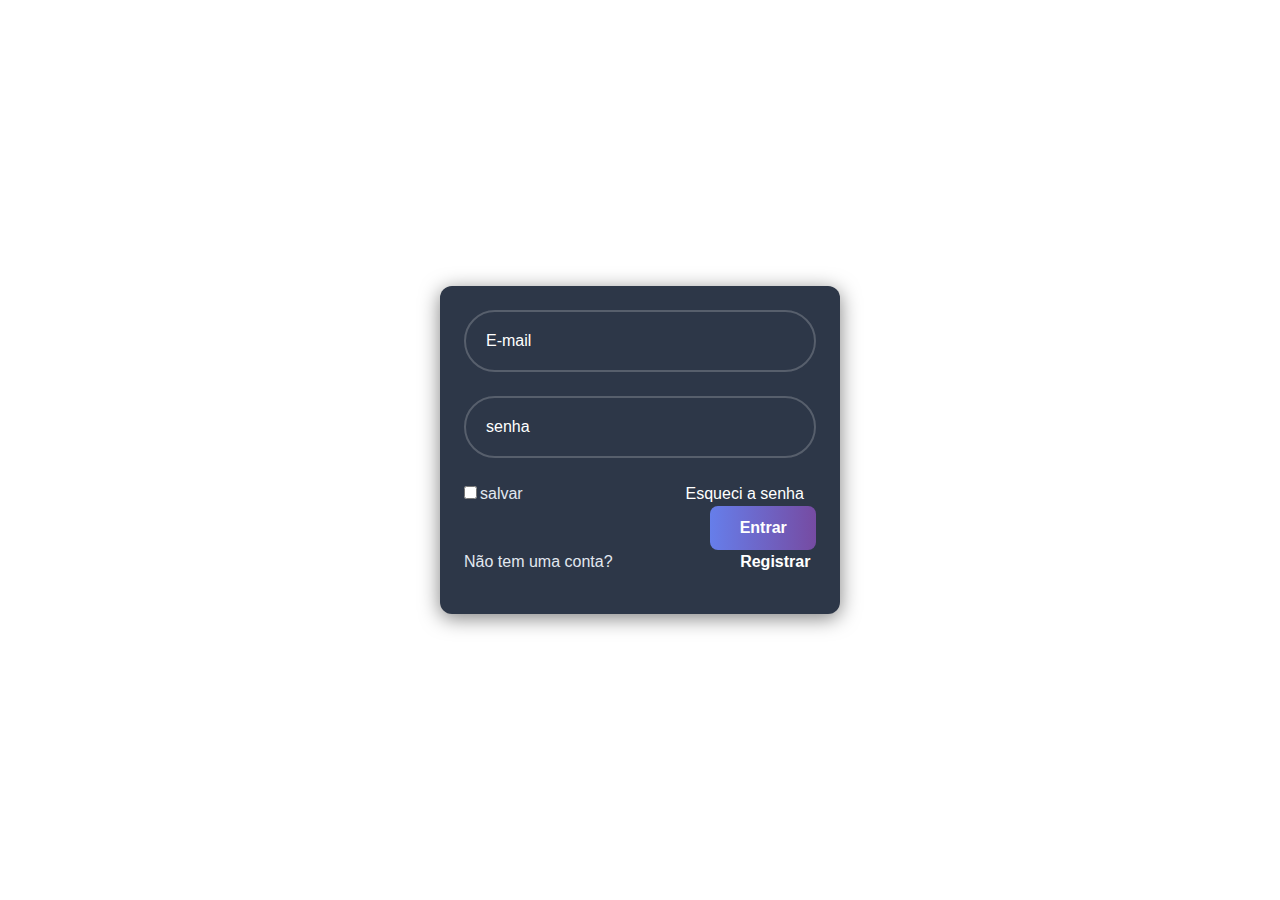
<file: Login/Front-end/template/pages/login.html>
<!DOCTYPE html>
<html lang="en">

<head>
    <meta charset="UTF-8">
    <meta name="viewport" content="width=device-width, initial-scale=1.0">
    <link href="https://cdn.jsdelivr.net/npm/bootstrap@5.3.3/dist/css/bootstrap.min.css" rel="stylesheet"
        integrity="sha384-QWTKZyjpPEjISv5WaRU9OFeRpok6YctnYmDr5pNlyT2bRjXh0JMhjY6hW+ALEwIH" crossorigin="anonymous">
    <link rel="stylesheet" href="../css/style.css">
    <link rel="stylesheet" href="../../css/style.css">
    <title>Lojao</title>
</head>

<body class="login-page">

    <nav-component></nav-component>

        <div class="form-wrapper">
            <form action="" class="form">
                <div class="input-box">
                    <input required="" id="email" class="input mb-4" placeholder="E-mail" type="text" />
                </div>
                <div class="input-box">
                    <input required="" id="senha" class="input mb-4" placeholder="senha" type="password" />
                </div>
                <div class="remember-forgot">
                    <label><input type="checkbox" />salvar</label>
                    <a href="#">Esqueci a senha</a>
                </div>
                <button id="entrar" class="submit-btn" type="submit">Entrar</button>
                <div class="register-link">
                    <p>Não tem uma conta? <a href="./registro.html">Registrar</a></p>
                </div>
            </form>
        </div>

        <script src="../js/loginScript.js"></script>
        <script src="https://cdn.jsdelivr.net/npm/bootstrap@5.3.3/dist/js/bootstrap.bundle.min.js"
            integrity="sha384-YvpcrYf0tY3lHB60NNkmXc5s9fDVZLESaAA55NDzOxhy9GkcIdslK1eN7N6jIeHz"
            crossorigin="anonymous"></script>

</body>

</html>
</file>
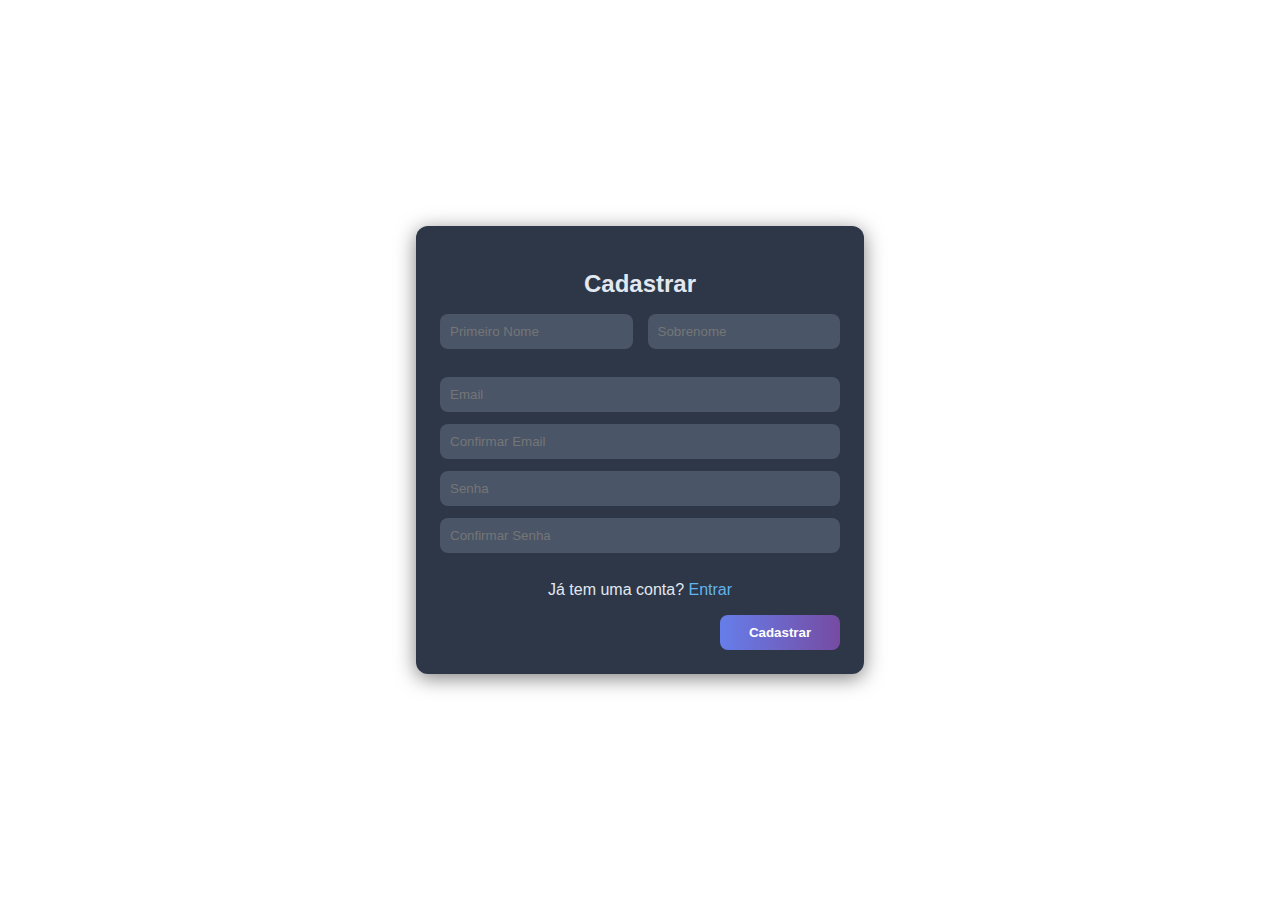
<file: Login/Front-end/template/pages/registro.html>
<!DOCTYPE html>
<html lang="en">

<head>
    <meta charset="UTF-8">
    <meta name="viewport" content="width=device-width, initial-scale=1.0">
    <link rel="stylesheet" href="../css/style.css">
    <link rel="stylesheet" href="../../css/style.css">

    <title>Document</title>
</head>

<nav-component></nav-component>


<body class="login-page">
    <div class="form-wrapper">
        <h2 class="title">Cadastrar</h2>
        <form id="form" class="form">
            <div class="name-fields">
                <input id="nome" placeholder="Primeiro Nome" class="input" type="text" />
                <input id="sobreNome" placeholder="Sobrenome" class="input" type="text" />
            </div>
            <input id="email" placeholder="Email" class="input mb-4" type="email" />
            <input id="confirmarEmail" placeholder="Confirmar Email" class="input mb-4" type="email" />
            <input id="senha" placeholder="Senha" class="input mb-4" type="password" />
            <input id="confirmarSenha" placeholder="Confirmar Senha" class="input mb-4" type="password" />
            <p class="footer-text">

                Já tem uma conta?
                <a class="link" href="./login.html">Entrar</a>
            </p>
            <button id="cadastrar" class="submit-btn" type="submit">Cadastrar</button>
        </form>
    </div>
    <script src="../js/registroScript.js"></script>
</body>

</html>
</file>
<file: Login/Front-end/template/css/style.css>
body {
    display: flex;
    justify-content: center;
    align-items: center;
    height: 100vh;
}

/* Tela Login */
img {
    width: 150px;
    /* Ajuste conforme necessário */
}


.input-box input {

    width: 100%;

    height: 100%;

    background: transparent;

    border: none;

    outline: none;

    border: 2px solid rgba(255, 255, 255, 0.2);

    border-radius: 40px;

    font-size: 16px;

    color: #fff;

    padding: 20px 45px 20px 20px;

}

.input-box input::placeholder {

    color: #fff;

}

.wrapper .remember-forgot {

    display: flex;

    justify-content: space-between;

    font-size: 14.5px;

    margin: -15px 0 15px;

}

.remember-forgot label input {

    accent-color: #fff;

    margin-right: 3px;
    
}


.remember-forgot a {

    color: #fff;

    text-decoration: none;

    margin-left: 45%;

}

.remember-forgot a:hover {

    text-decoration: underline;

}


.wrapper .register-link {

    font-size: 14.5px;

    text-align: center;

    margin: 20px 0 15px;

}

.register-link p a {

    color: #fff;

    text-decoration: none;

    font-weight: 600;

    margin-left: 35%;

}

.register-link p a:hover {

    text-decoration: underline;

}

/* registro */

.login-page {

    /* cor de fundo escura */

    color: #e2e8f0;
    /* cor do texto */

    font-family: Arial, sans-serif;

    height: 100vh;

    display: flex;

    align-items: center;

    justify-content: center;

}

.form-wrapper {

    background-color: #2d3748;
    /* fundo do formulário */

    border-radius: 12px;

    box-shadow: 0 4px 20px rgba(0, 0, 0, 0.5);

    padding: 24px;

    width: 100%;

    max-width: 400px;

}

.title {

    font-size: 24px;

    font-weight: bold;

    margin-bottom: 16px;

    text-align: center;

}

.form {

    display: flex;

    flex-direction: column;

}

.name-fields {

    display: flex;

    justify-content: space-between;

    margin-bottom: 16px;

    gap: 15px;

}

.input {

    background-color: #4a5568;
    /* fundo dos inputs */

    color: #e2e8f0;

    border: none;

    border-radius: 8px;

    padding: 10px;

    margin-bottom: 12px;

    width: 95%;

    transition: background-color 0.15s ease;

}

.input:focus {

    background-color: #2c5282;
    /* fundo ao focar */

    outline: none;

    border: 1px solid #63b3ed;
    /* borda ao focar */

}

.label {

    font-size: 14px;

    margin-bottom: 8px;

}

.select {

    background-color: #4a5568;
    /* fundo do select */

    color: #e2e8f0;

    border: none;

    border-radius: 8px;

    padding: 10px;

    margin-bottom: 12px;

}

.footer-text {

    text-align: center;

    margin-top: 16px;

}

.link {

    color: #63b3ed;
    /* cor do link */

    text-decoration: none;

}

.link:hover {

    text-decoration: underline;

}

.submit-btn {

    background: linear-gradient(to right, #667eea, #764ba2);
    /* gradiente */

    color: #fff;

    font-weight: bold;

    padding: 10px;

    border: none;

    border-radius: 8px;

    cursor: pointer;

    transition: background 0.15s ease;

}

.submit-btn:hover {

    background: linear-gradient(to right, #5a67d8, #6b46c1);
    /* cor ao passar o mouse */

}

/*Painel usuarios*/



.submitUser-btn {

    margin-left: 70%;

    background: linear-gradient(to right, #667eea, #764ba2);
    /* gradiente */

    color: #fff;

    font-weight: bold;

    padding: 10px;

    border: none;

    border-radius: 8px;

    cursor: pointer;

    transition: background 0.15s ease;

}

.submitUser-btn:hover {

    background: linear-gradient(to right, #5a67d8, #6b46c1);
    /* cor ao passar o mouse */

}
</file>
<file: Login/Front-end/css/style.css>
body {
    margin: 0;
    padding: 0;
}

.spinner {
    position: absolute;
    width: 9px;
    height: 9px;
    z-index: 1000;
}

.spinner div {
    position: absolute;
    width: 50%;
    height: 150%;
    background: #000000;
    transform: rotate(calc(var(--rotation) * 1deg)) translate(0, calc(var(--translation) * 1%));
    animation: spinner-fzua35 1s calc(var(--delay) * 1s) infinite ease;
}

.spinner div:nth-child(1) {
    --delay: 0.1;
    --rotation: 36;
    --translation: 150;
}

.spinner div:nth-child(2) {
    --delay: 0.2;
    --rotation: 72;
    --translation: 150;
}

.spinner div:nth-child(3) {
    --delay: 0.3;
    --rotation: 108;
    --translation: 150;
}

.spinner div:nth-child(4) {
    --delay: 0.4;
    --rotation: 144;
    --translation: 150;
}

.spinner div:nth-child(5) {
    --delay: 0.5;
    --rotation: 180;
    --translation: 150;
}

.spinner div:nth-child(6) {
    --delay: 0.6;
    --rotation: 216;
    --translation: 150;
}

.spinner div:nth-child(7) {
    --delay: 0.7;
    --rotation: 252;
    --translation: 150;
}

.spinner div:nth-child(8) {
    --delay: 0.8;
    --rotation: 288;
    --translation: 150;
}

.spinner div:nth-child(9) {
    --delay: 0.9;
    --rotation: 324;
    --translation: 150;
}

.spinner div:nth-child(10) {
    --delay: 1;
    --rotation: 360;
    --translation: 150;
}

@keyframes spinner-fzua35 {

    0%,
    10%,
    20%,
    30%,
    50%,
    60%,
    70%,
    80%,
    90%,
    100% {
        transform: rotate(calc(var(--rotation) * 1deg)) translate(0, calc(var(--translation) * 1%));
    }

    50% {
        transform: rotate(calc(var(--rotation) * 1deg)) translate(0, calc(var(--translation) * 1.5%));
    }
}

nav {
    top: 0;
    position: fixed;
    width: 100%;
    z-index: 1000;
}

.pesquisar {
    display: flex;
    width: 40%;
    margin-left: 18%;
}

.pesquisar input {
    width: 80%;
    background: linear-gradient(to right, #c0cbfa, #dcc4f5);
    border: none;
    border-radius: 20px;
    padding: 5px;
    text-align: center;
}

section {
    margin-top: 5%;
    display: flex;
    justify-content: center;
}

section a img {
    width: 250px;
    border-radius: 50%;
}

#carouselExampleRide {
    padding: 2px 0px 2px 0px;
}

.carousel-item img {
    height: 250px;
}

.carousel-item {
    padding-top: 5%;
}

.produtos {
    display: flex;
    flex-wrap: wrap;
    justify-content: center;
    padding: 20px;
}

.produtos div {
    border: 0;
}

.card {
    width: 230px;
    height: auto;
    box-shadow: 2px 2px var(--main-color);
    display: flex;
    flex-direction: column;
    justify-content: flex-start;
    /* Mantém os elementos no topo */
    padding: 20px;
    margin: 10px;
    transition: transform 0.2s;
}

.card:hover {
    transform: scale(1.05);
}

.card-img {
    display: flex;
    justify-content: center;
    margin-bottom: 10px;
    /* Espaço abaixo da imagem */
}

.card-img img {
    max-width: 100px;
    /* Ajustando o tamanho da imagem */
    height: auto;
    border-radius: 5px;
}

.card-title {
    font-size: 16px;
    font-weight: 500;
    color: var(--font-color);
    margin: 5px 0;
}

.card-subtitle {
    font-size: 14px;
    font-weight: 400;
    color: var(--font-color-sub);
    margin: 5px 0;
}

.card-footer {
    display: flex;
    flex-direction: column;
    /* Alinha o preço e o botão em coluna */
    align-items: center;
    /* Centraliza o conteúdo */
    margin-top: auto;
    /* Faz o rodapé ocupar o espaço restante */
}

.card-price {
    font-size: 18px;
    font-weight: 500;
    color: rgb(10, 58, 10);
    margin-bottom: 10px;
    /* Espaço entre preço e botão */
}


/* From Uiverse.io by PriyanshuGupta28 */
.rating {
    display: inline-block;
}

.rating input {
    display: none;
}

.rating label {
    float: right;
    cursor: pointer;
    color: #ccc;
    transition: color 0.3s;
}

.rating label:before {
    content: '\2605';
    font-size: 30px;
}

.rating input:checked~label,
.rating label:hover,
.rating label:hover~label {
    color: yellow;
    transition: color 0.3s;
}



.card-btn {
    background: var(--bg-color);
    border: 2px solid var(--main-color);
    border-radius: 5px;
    padding: 5px 10px;
    transition: all 0.3s;
    cursor: pointer;
    /* Adiciona cursor pointer */
}

.card-btn:hover {
    border-color: var(--main-focus);
}

/* From Uiverse.io by alexroumi */
#add {
    padding: 15px 25px;
    border: unset;
    border-radius: 15px;
    color: #212121;
    z-index: 1;
    background: #e8e8e8;
    position: relative;
    font-weight: 1000;
    font-size: 17px;
    -webkit-box-shadow: 4px 8px 19px -3px rgba(0, 0, 0, 0.27);
    box-shadow: 4px 8px 19px -3px rgba(0, 0, 0, 0.27);
    transition: all 250ms;
    overflow: hidden;
}

#add::before {
    content: "";
    position: absolute;
    top: 0;
    left: 0;
    height: 100%;
    width: 0;
    border-radius: 15px;
    background-color: #667eea;
    z-index: -1;
    -webkit-box-shadow: 4px 8px 19px -3px rgba(0, 0, 0, 0.27);
    box-shadow: 4px 8px 19px -3px rgba(0, 0, 0, 0.27);
    transition: all 250ms
}

#add:hover {
    color: #e8e8e8;
}

#add:hover::before {
    width: 100%;
}

.button-container {
    display: flex;
    background: linear-gradient(to right, #667eea, #764ba2);
    width: 100%;
    height: 50px;
    align-items: center;
    justify-content: space-around;
    box-shadow: #667eea 0px 2px 15px,
        rgba(245, 73, 144, 0.5) 3px 10px 15px;
}

.button-container a {
    color: white;
}

.button {
    outline: 0 !important;
    border: 0 !important;
    width: 40px;
    height: 40px;
    border-radius: 50%;
    background-color: transparent;
    display: flex;
    align-items: center;
    justify-content: center;
    color: #fff;
    transition: all ease-in-out 0.3s;
    cursor: pointer;
}

.button:hover {
    transform: translateY(-3px);
}

.icon {
    font-size: 20px;
}




/*Btn painel User*/

#pedidos a {
    margin-bottom: 5%;
    border: none;
}

.submit-btn {

    margin-left: 70%;

    background: linear-gradient(to right, #667eea, #764ba2);
    /* gradiente */

    color: #fff;

    font-weight: bold;

    padding: 10px;

    border: none;

    border-radius: 8px;

    cursor: pointer;

    transition: background 0.15s ease;

}

.submit-btn:hover {

    background: linear-gradient(to right, #5a67d8, #6b46c1);
    /* cor ao passar o mouse */

}


footer {
    background: linear-gradient(to right, #515368, #1d0155);
    height: 100%;
    background-color: #333;
    color: #fff;
    padding: 20px 0;
    text-align: center;
}

.footer-container {
    display: flex;
    flex-wrap: wrap;
    justify-content: space-around;
    max-width: 1200px;
    margin: 0 auto;
}

.footer-section {
    flex: 1;
    min-width: 200px;
    margin: 10px;
}

.footer-section h4 {
    margin-bottom: 15px;
    font-size: 18px;
    text-transform: uppercase;
}

.footer-section p,
.footer-section ul {
    margin: 0;
    padding: 0;
    list-style: none;
}

.footer-section ul li {
    margin-bottom: 10px;
}

.footer-section ul li a {
    color: #fff;
    text-decoration: none;
}

.footer-section ul li a:hover {
    text-decoration: underline;
}

.social-media {
    display: flex;
    justify-content: center;
    padding: 0;
}

.social-media li {
    margin: 0 10px;
}

.social-media li a img {
    width: 24px;
    height: 24px;
}

.footer-bottom {
    margin-top: 20px;
    font-size: 14px;
}

.tooltip-container {
    position: relative;
    cursor: pointer;
    transition: all 0.2s;
    font-size: 17px;
    border-radius: 10px;
}

.tooltip {
    position: absolute;
    top: 0;
    left: 50%;
    transform: translateX(-50%);
    padding: 10px;
    opacity: 0;
    pointer-events: none;
    transition: all 0.3s;
    border-radius: 15px;
    box-shadow: inset 5px 5px 5px rgba(0, 0, 0, 0.2),
        inset -5px -5px 15px rgba(255, 255, 255, 0.1),
        5px 5px 15px rgba(0, 0, 0, 0.3), -5px -5px 15px rgba(255, 255, 255, 0.1);
}

.profile {
    background: #2a2b2f;
    border-radius: 10px 15px;
    padding: 10px;
    border: 1px solid #52382f;
}

.tooltip-container:hover .tooltip {
    top: -150px;
    opacity: 1;
    visibility: visible;
    pointer-events: auto;
}

.icon {
    text-decoration: none;
    color: #fff;
    display: block;
    position: relative;
}

.layer {
    width: 55px;
    height: 55px;
    transition: transform 0.3s;
}

.icon:hover .layer {
    transform: rotate(-35deg) skew(20deg);
}

.layer span {
    position: absolute;
    top: 0;
    left: 0;
    height: 100%;
    width: 100%;
    border: 1px solid #fff;
    border-radius: 15px;
    transition: all 0.3s;
}

.layer span,
.text {
    color: #e6683c;
    border-color: #e6683c;
}

.icon:hover.layer span {
    box-shadow: -1px 1px 3px #e6683c;
}

.icon .text {
    position: absolute;
    left: 50%;
    bottom: -5px;
    opacity: 0;
    font-weight: 500;
    transform: translateX(-50%);
    transition: bottom 0.3s ease, opacity 0.3s ease;
}

.icon:hover .text {
    bottom: -35px;
    opacity: 1;
}

.icon:hover .layer span:nth-child(1) {
    opacity: 0.2;
}

.icon:hover .layer span:nth-child(2) {
    opacity: 0.4;
    transform: translate(5px, -5px);
}

.icon:hover .layer span:nth-child(3) {
    opacity: 0.6;
    transform: translate(10px, -10px);
}

.icon:hover .layer span:nth-child(4) {
    opacity: 0.8;
    transform: translate(15px, -15px);
}

.icon:hover .layer span:nth-child(5) {
    opacity: 1;
    transform: translate(20px, -20px);
}

.instagramSVG {
    font-size: 25px;
    display: flex;
    align-items: center;
    justify-content: center;
    background: -webkit-linear-gradient(45deg,
            #f09433 0%,
            #e6683c 25%,
            #dc2743 50%,
            #cc2366 75%,
            #bc1888 100%);
    background: linear-gradient(45deg,
            #f09433 0%,
            #e6683c 25%,
            #dc2743 50%,
            #cc2366 75%,
            #bc1888 100%);
    filter: progid:DXImageTransform.Microsoft.gradient(startColorstr='#f09433', endColorstr='#bc1888', GradientType=1);
}

.user {
    display: flex;
    gap: 10px;
}

.img {
    width: 50px;
    height: 50px;
    font-size: 25px;
    font-weight: 700;
    border: 1px solid #e6683c;
    border-radius: 10px;
    display: flex;
    align-items: center;
    justify-content: center;
    background: #fff;
}

.name {
    font-size: 17px;
    font-weight: 700;
    color: #e6683c;
}

.details {
    display: flex;
    flex-direction: column;
    gap: 0;
    color: #fff;
}

.about {
    color: #ccc;
    padding-top: 5px;
}

.tooltip-container {
    position: relative;
    cursor: pointer;
    transition: all 0.2s;
    font-size: 17px;
    border-radius: 10px;
}

.tooltip {
    position: absolute;
    top: 0;
    left: 50%;
    transform: translateX(-50%);
    padding: 10px;
    opacity: 0;
    pointer-events: none;
    transition: all 0.3s;
    border-radius: 15px;
    box-shadow: inset 5px 5px 5px rgba(0, 0, 0, 0.2),
        inset -5px -5px 15px rgba(255, 255, 255, 0.1),
        5px 5px 15px rgba(0, 0, 0, 0.3), -5px -5px 15px rgba(255, 255, 255, 0.1);
}

.profile {
    background: #3b5998;
    border-radius: 10px 15px;
    padding: 10px;
    border: 1px solid #29487d;
}

.tooltip-container:hover .tooltip {
    top: -150px;
    opacity: 1;
    visibility: visible;
    pointer-events: auto;
}

.icon {
    text-decoration: none;
    color: #fff;
    display: block;
    position: relative;
}

.icon .layer {
    width: 55px;
    height: 55px;
    border: 3px solid #1877f2;
    border-radius: 50%;
    transition: transform 0.3s, border 0.3s ease, box-shadow 0.3s ease;
    box-shadow: 0 0 15px rgba(24, 119, 242, 0.7), 0 0 20px rgba(24, 119, 242, 0.5);
}

.icon:hover .layer {
    transform: rotate(-35deg) skew(20deg);
    box-shadow: 0 0 30px rgba(24, 119, 242, 1), 0 0 40px rgba(24, 119, 242, 0.7);
}

.layer span {
    position: absolute;
    top: 0;
    left: 0;
    height: 100%;
    width: 100%;
    border: 1px solid #fff;
    border-radius: 50%;
    transition: all 0.3s;
}

.layer span,
.text {
    color: #1877f2;
    border-color: #1877f2;
}

.icon:hover .layer span {
    box-shadow: -1px 1px 3px #1877f2;
}

.icon .text {
    position: absolute;
    left: 50%;
    bottom: -5px;
    opacity: 0;
    font-weight: 500;
    transform: translateX(-50%);
    transition: bottom 0.3s ease, opacity 0.3s ease;
}

.icon:hover .text {
    bottom: -35px;
    opacity: 1;
}

.icon:hover .layer span:nth-child(1) {
    opacity: 0.2;
}

.icon:hover .layer span:nth-child(2) {
    opacity: 0.4;
    transform: translate(5px, -5px);
}

.icon:hover .layer span:nth-child(3) {
    opacity: 0.6;
    transform: translate(10px, -10px);
}

.icon:hover .layer span:nth-child(4) {
    opacity: 0.8;
    transform: translate(15px, -15px);
}

.icon:hover .layer span:nth-child(5) {
    opacity: 1;
    transform: translate(20px, -20px);
}

.facebookSVG {
    font-size: 25px;
    display: flex;
    align-items: center;
    justify-content: center;
    background: #1877f2;
    border-radius: 50%;
    background: linear-gradient(45deg,
            #1877f2 0%,
            #3b5998 25%,
            #1877f2 50%,
            #3b5998 75%,
            #1877f2 100%);
}

.user {
    display: flex;
    gap: 10px;
}

.img {
    width: 50px;
    height: 50px;
    font-size: 25px;
    font-weight: 700;
    border: 1px solid #1877f2;
    border-radius: 10px;
    display: flex;
    align-items: center;
    justify-content: center;
    background: #fff;
}

.name {
    font-size: 17px;
    font-weight: 700;
    color: #1877f2;
}

.details {
    display: flex;
    flex-direction: column;
    gap: 0;
    color: #fff;
}

.about {
    color: #ccc;
    padding-top: 5px;
}

/* From Uiverse.io by vikas7754 */
.tooltip-container {
    position: relative;
    cursor: pointer;
    transition: all 0.2s;
    font-size: 17px;
    border-radius: 10px;
}

.tooltip {
    position: absolute;
    top: 0;
    left: 50%;
    transform: translateX(-50%);
    padding: 10px;
    opacity: 0;
    pointer-events: none;
    transition: all 0.3s;
    border-radius: 15px;
    box-shadow: inset 5px 5px 5px rgba(0, 0, 0, 0.2),
        inset -5px -5px 15px rgba(255, 255, 255, 0.1),
        5px 5px 15px rgba(0, 0, 0, 0.3), -5px -5px 15px rgba(255, 255, 255, 0.1);
}

.profile {
    background: #2a2b2f;
    border-radius: 10px 15px;
    padding: 10px;
    border: 1px solid rgba(11, 63, 95, 1);
}

.tooltip-container:hover .tooltip {
    top: -150px;
    opacity: 1;
    visibility: visible;
    pointer-events: auto;
}

.icon {
    text-decoration: none;
    color: #fff;
    display: block;
    position: relative;
}

.layer {
    width: 55px;
    height: 55px;
    transition: transform 0.3s;
}

.icon:hover .layer {
    transform: rotate(-35deg) skew(20deg);
}

.layer span {
    position: absolute;
    top: 0;
    left: 0;
    height: 100%;
    width: 100%;
    border: 1px solid #fff;
    border-radius: 5px;
    transition: all 0.3s;
}

.layer span,
.text {
    color: #1da1f2;
    border-color: #1da1f2;
}

.icon:hover.layer span {
    box-shadow: -1px 1px 3px #1da1f2;
}

.icon .text {
    position: absolute;
    left: 50%;
    bottom: -5px;
    opacity: 0;
    font-weight: 500;
    transform: translateX(-50%);
    transition: bottom 0.3s ease, opacity 0.3s ease;
}

.icon:hover .text {
    bottom: -35px;
    opacity: 1;
}

.icon:hover .layer span:nth-child(1) {
    opacity: 0.2;
}

.icon:hover .layer span:nth-child(2) {
    opacity: 0.4;
    transform: translate(5px, -5px);
}

.icon:hover .layer span:nth-child(3) {
    opacity: 0.6;
    transform: translate(10px, -10px);
}

.icon:hover .layer span:nth-child(4) {
    opacity: 0.8;
    transform: translate(15px, -15px);
}

.icon:hover .layer span:nth-child(5) {
    opacity: 1;
    transform: translate(20px, -20px);
}

.layer span.fab {
    font-size: 30px;
    line-height: 64px;
    text-align: center;
    fill: #1da1f2;
    background: #000;
}

.user {
    display: flex;
    gap: 10px;
}

.img {
    width: 50px;
    height: 50px;
    font-size: 25px;
    font-weight: 700;
    border: 1px solid #1da1f2;
    border-radius: 10px;
    display: flex;
    align-items: center;
    justify-content: center;
    background: #fff;
}

.name {
    font-size: 17px;
    font-weight: 700;
    color: #1da1f2;
}

.details {
    display: flex;
    flex-direction: column;
    gap: 0;
    color: #fff;
}

.about {
    color: #ccc;
    padding-top: 5px;
}
</file>
